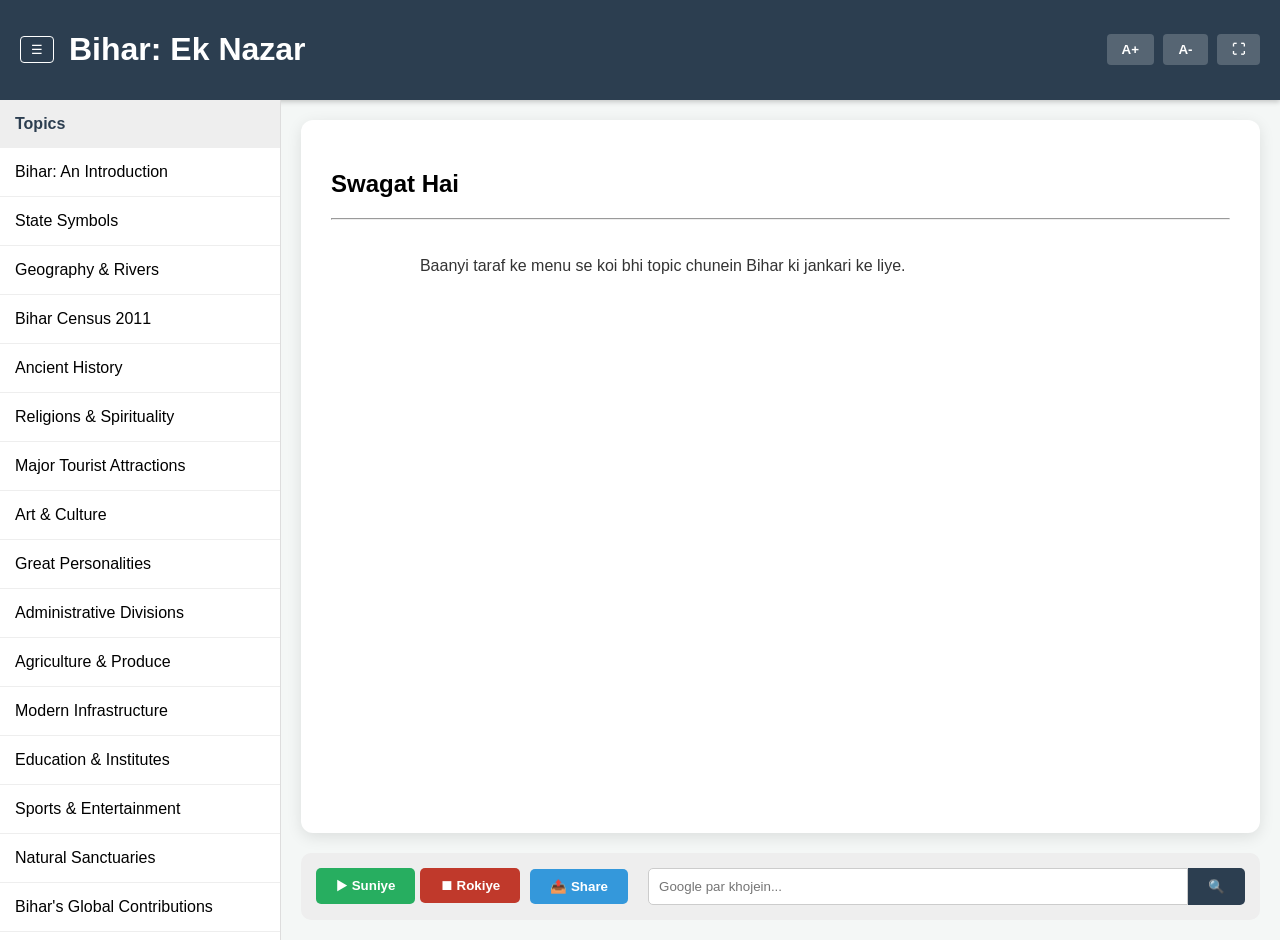
<file: index.html>
<!DOCTYPE html>
<html lang="hi">
<head>
    <meta charset="UTF-8">
    <meta name="viewport" content="width=device-width, initial-scale=1.0">
    <title>Bihar: Ek Nazar</title>
    <link rel="stylesheet" href="Bstyle.css">
    <link rel="icon" type="image/png" href="Bihar.png">
<link rel="manifest" href="Bmanifest.json">
<meta name="theme-color" content="#2c3e50">
</head>
<body>

    <div class="header">
        <div class="logo-section">
            <button class="menu-btn" onclick="toggleSidebar()">☰</button>
            <h1>Bihar: Ek Nazar</h1>
        </div>
        <div class="top-controls">
            <button onclick="changeFontSize('plus')" title="Font Bada karein">A+</button>
            <button onclick="changeFontSize('minus')" title="Font Chota karein">A-</button>
            <button onclick="toggleFullScreen()" title="Full Screen">⛶</button>
        </div>
    </div>

    <div class="container">
        <div id="sidebar" class="sidebar">
            <div class="sidebar-header">Topics</div>
            <div id="topicsList"></div>
        </div>

        <div class="main-content">
            <div class="display-card">
                <h2 id="titleDisplay">Swagat Hai</h2>
                <hr>
                <div id="textDisplay" class="content-text">
                    Baanyi taraf ke menu se koi bhi topic chunein Bihar ki jankari ke liye.
                </div>
            </div>

            <div class="action-bar">
                <div class="tts-controls">
                    <button onclick="startReading()" class="btn-play">▶ Suniye</button>
                    <button onclick="stopReading()" class="btn-stop">⏹ Rokiye</button>
                </div>
                
                <button onclick="shareContent()" class="btn-share">📤 Share</button>

                <div class="google-search">
                    <input type="text" id="gSearchInput" placeholder="Google par khojein...">
                    <button onclick="googleSearch()">🔍</button>
                </div>
            </div>
        </div>
    </div>

    <script src="Bapp.js"></script>
    <script>
  if ('serviceWorker' in navigator) {
    window.addEventListener('load', () => {
      navigator.serviceWorker.register('Bsw.js')
        .then(reg => console.log('Service Worker Registered!', reg))
        .catch(err => console.log('Registration Failed:', err));
    });
  }
</script>
</body>
</html>
</file>
<file: Bstyle.css>
:root {
    --primary: #2c3e50;
    --accent: #e67e22;
    --bg: #f4f7f6;
    --white: #ffffff;
}

body {
    margin: 0;
    font-family: 'Segoe UI', Tahoma, Geneva, Verdana, sans-serif;
    background-color: var(--bg);
    overflow: hidden;
}

.header {
    background: var(--primary);
    color: white;
    padding: 10px 20px;
    display: flex;
    justify-content: space-between;
    align-items: center;
    box-shadow: 0 2px 5px rgba(0,0,0,0.2);
}

.logo-section { display: flex; align-items: center; }
.menu-btn { background: none; border: 1px solid white; color: white; padding: 5px 10px; cursor: pointer; margin-right: 15px; border-radius: 4px; }

.top-controls button {
    background: rgba(255,255,255,0.2);
    border: none;
    color: white;
    padding: 8px 15px;
    margin-left: 5px;
    border-radius: 4px;
    cursor: pointer;
    font-weight: bold;
}

.container { display: flex; height: calc(100vh - 60px); }

.sidebar {
    width: 280px;
    background: var(--white);
    border-right: 1px solid #ddd;
    overflow-y: auto;
    transition: 0.3s;
}

.sidebar.collapsed { margin-left: -280px; }
.sidebar-header { background: #eee; padding: 15px; font-weight: bold; color: var(--primary); }

.topic-btn {
    padding: 15px;
    border-bottom: 1px solid #eee;
    cursor: pointer;
    transition: 0.2s;
}
.topic-btn:hover { background: #eef2f3; color: var(--accent); }

.main-content { flex: 1; padding: 20px; overflow-y: auto; display: flex; flex-direction: column; }

.display-card {
    background: white;
    padding: 30px;
    border-radius: 12px;
    box-shadow: 0 4px 15px rgba(0,0,0,0.1);
    flex-grow: 1;
    margin-bottom: 20px;
}

.content-text {
    line-height: 1.6;
    color: #333;
    white-space: pre-wrap; /* Points ko sahi dikhane ke liye */
}

.action-bar {
    display: flex;
    flex-wrap: wrap;
    gap: 10px;
    align-items: center;
    background: #eee;
    padding: 15px;
    border-radius: 10px;
}

.action-bar button { padding: 10px 20px; border: none; border-radius: 5px; cursor: pointer; color: white; font-weight: bold; }
.btn-play { background: #27ae60; }
.btn-stop { background: #c0392b; }
.btn-share { background: #3498db; }

.google-search { display: flex; flex-grow: 1; margin-left: 10px; }
.google-search input { flex-grow: 1; padding: 10px; border: 1px solid #ccc; border-radius: 5px 0 0 5px; }
.google-search button { background: var(--primary); border-radius: 0 5px 5px 0; }
</file>
